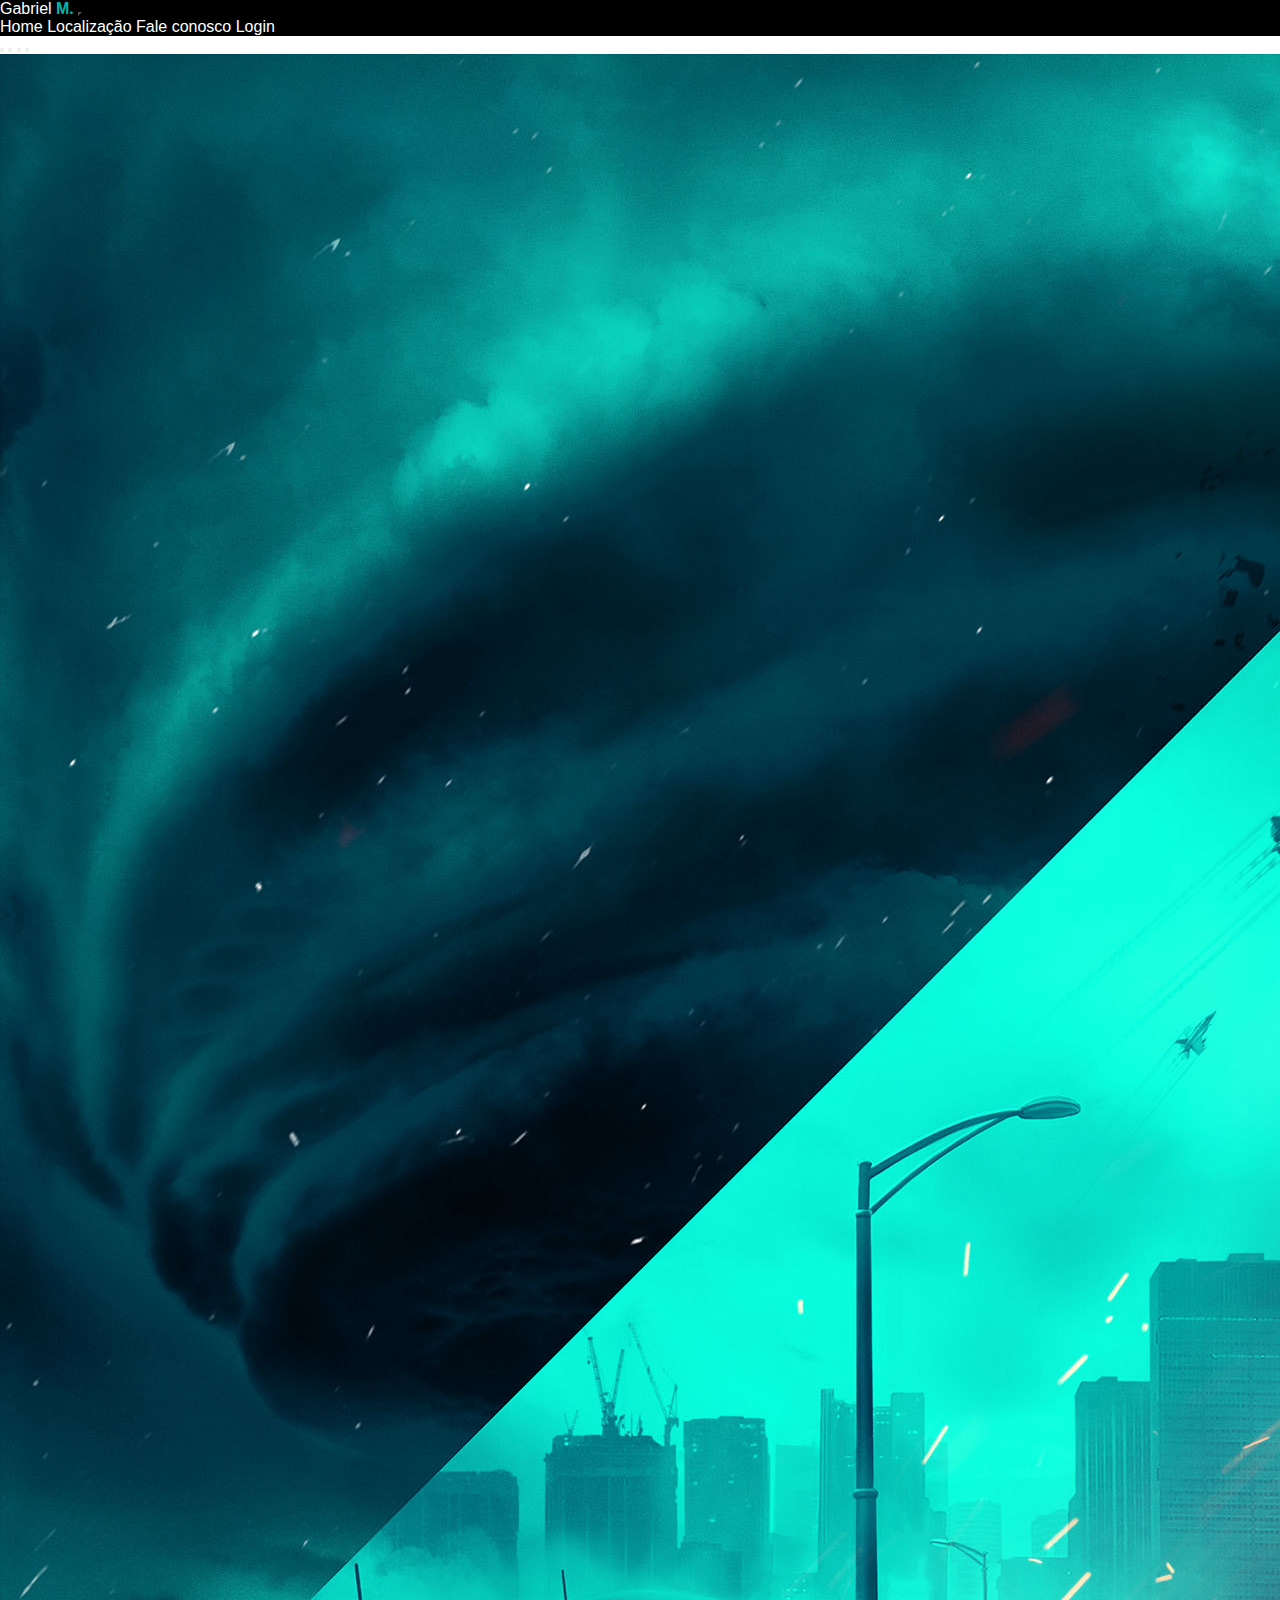
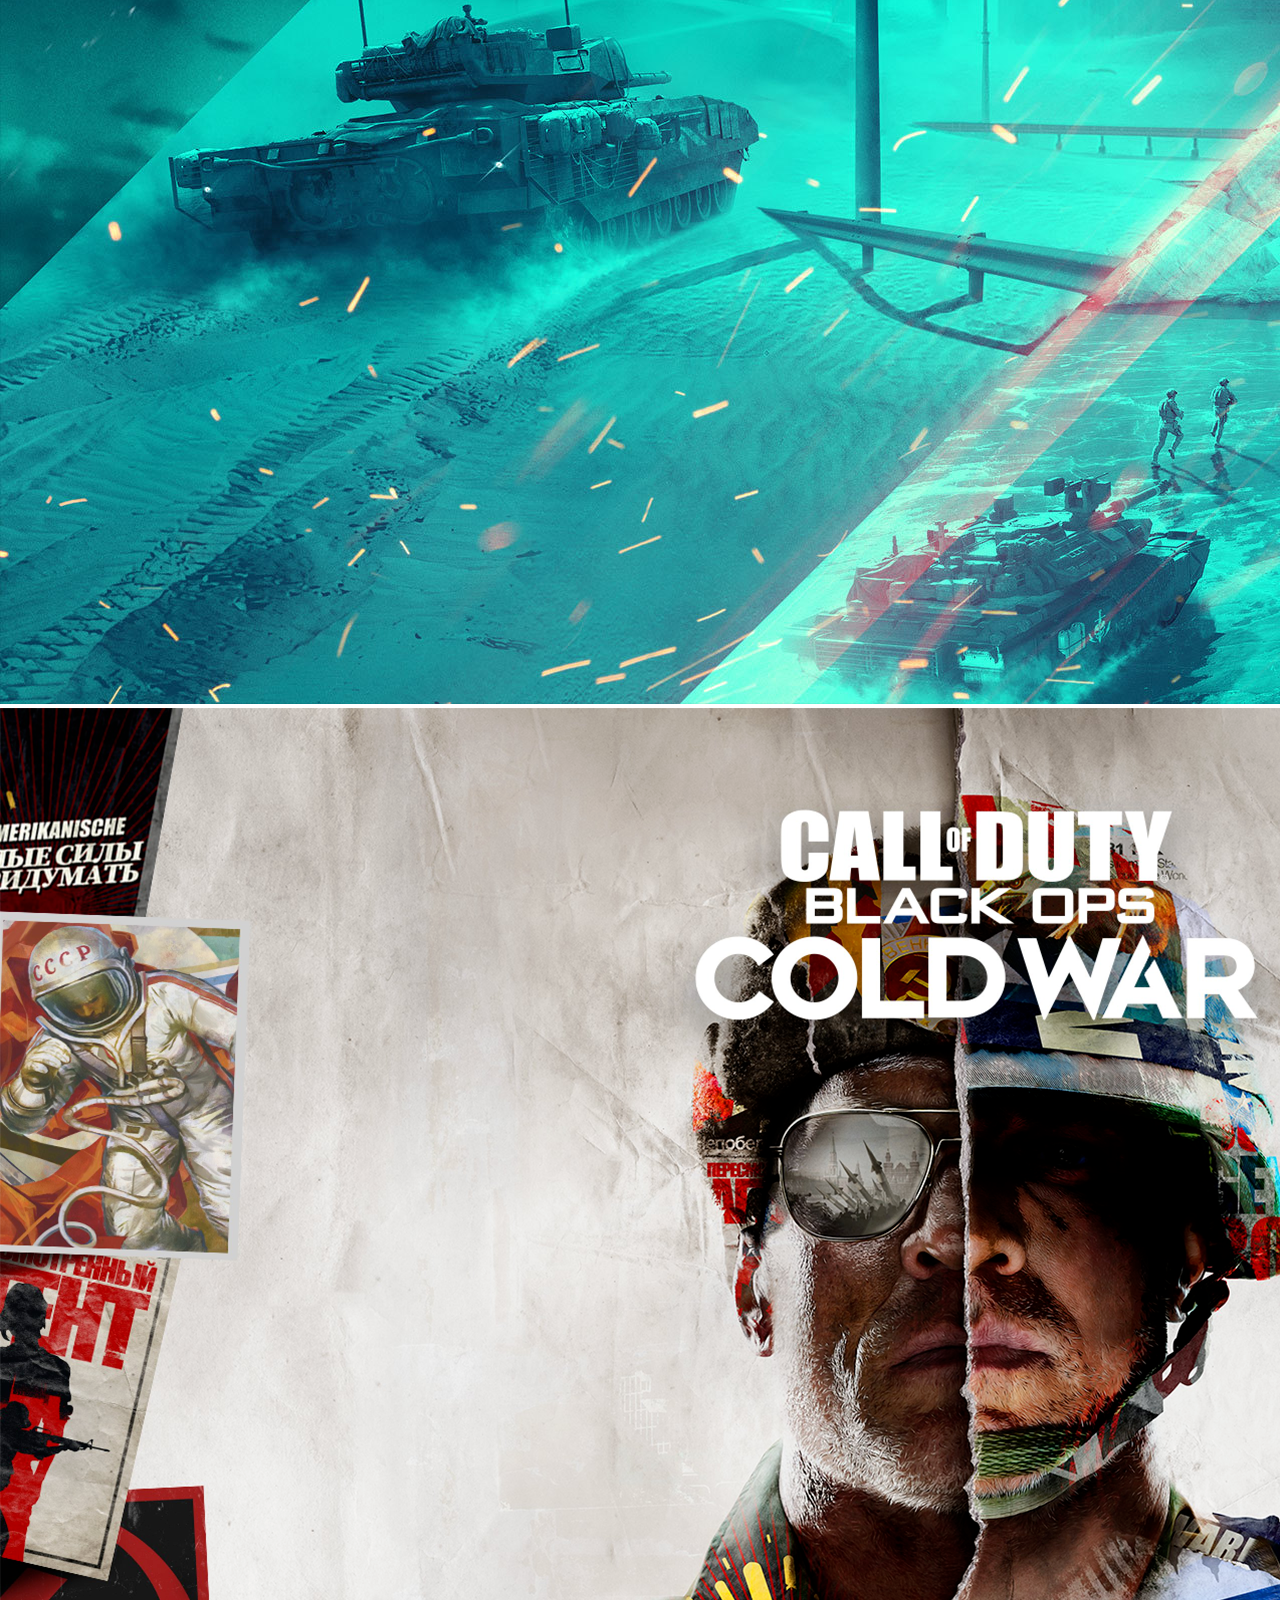
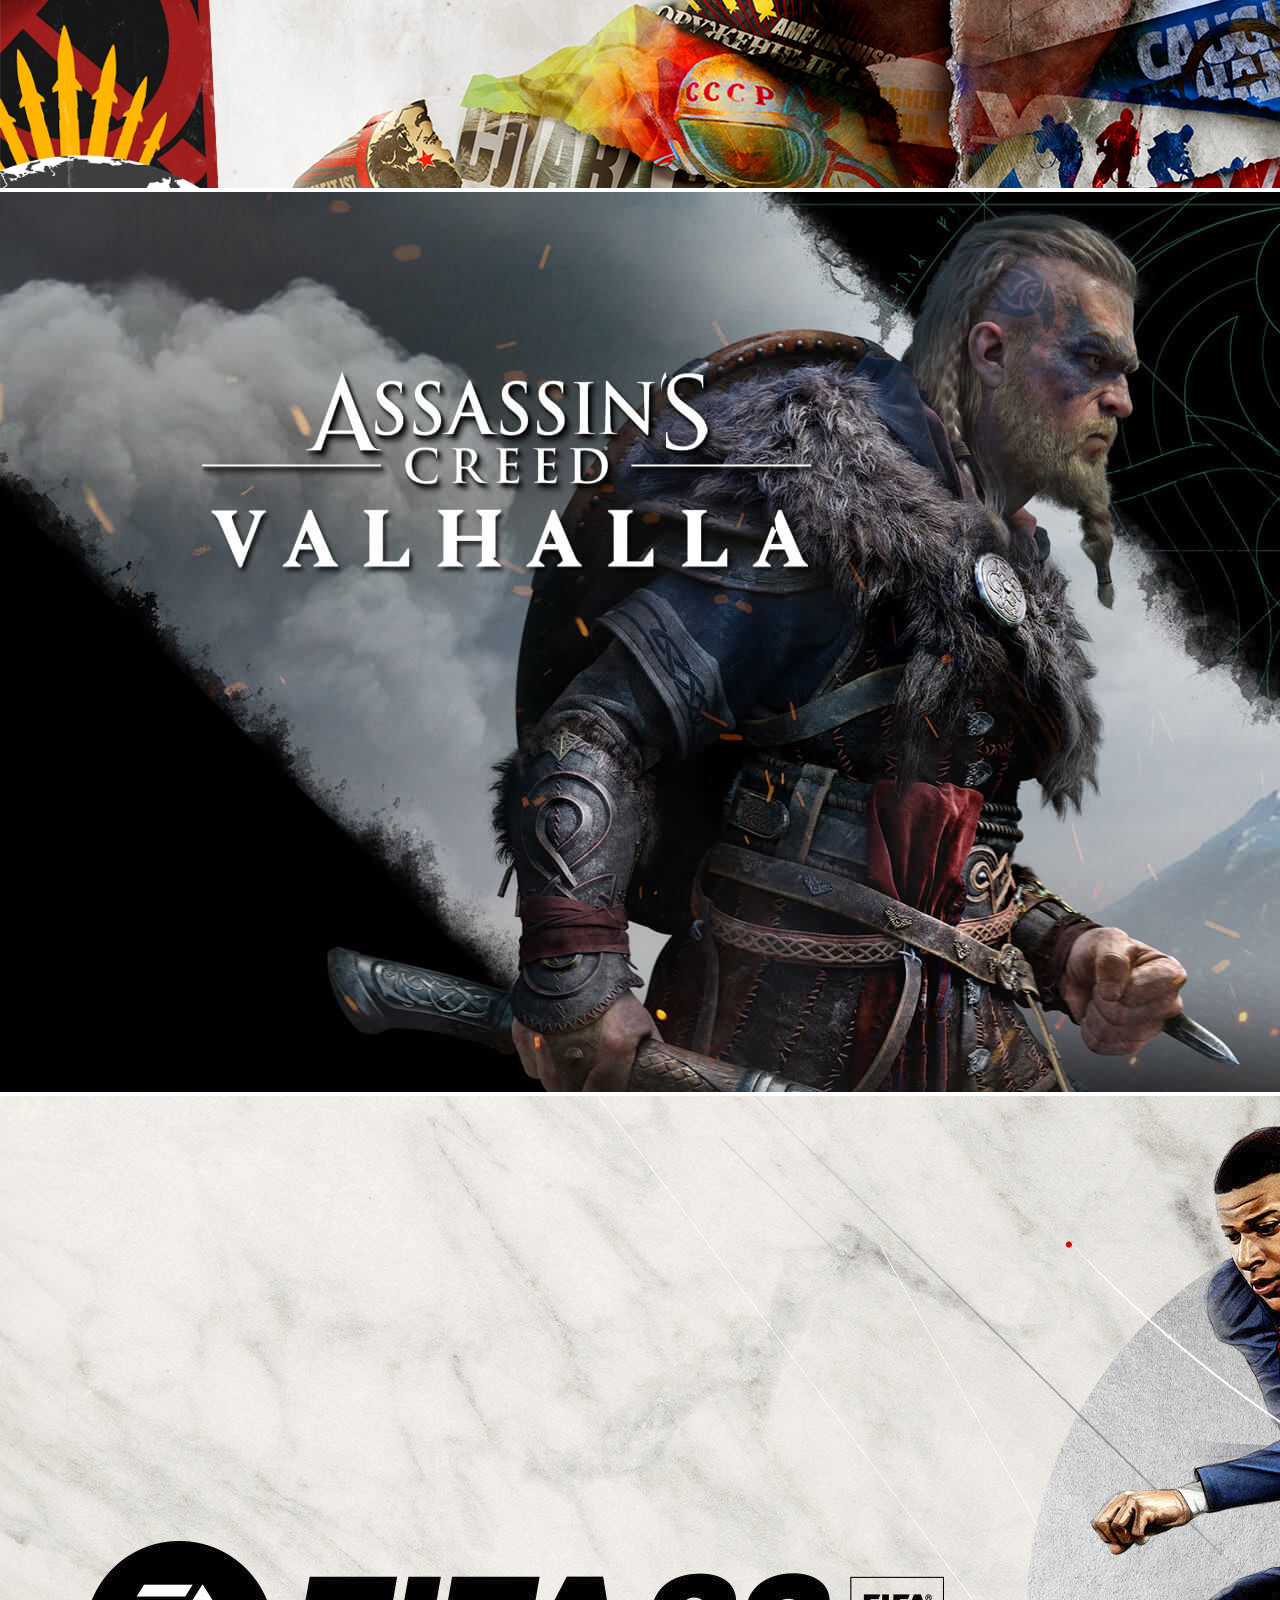
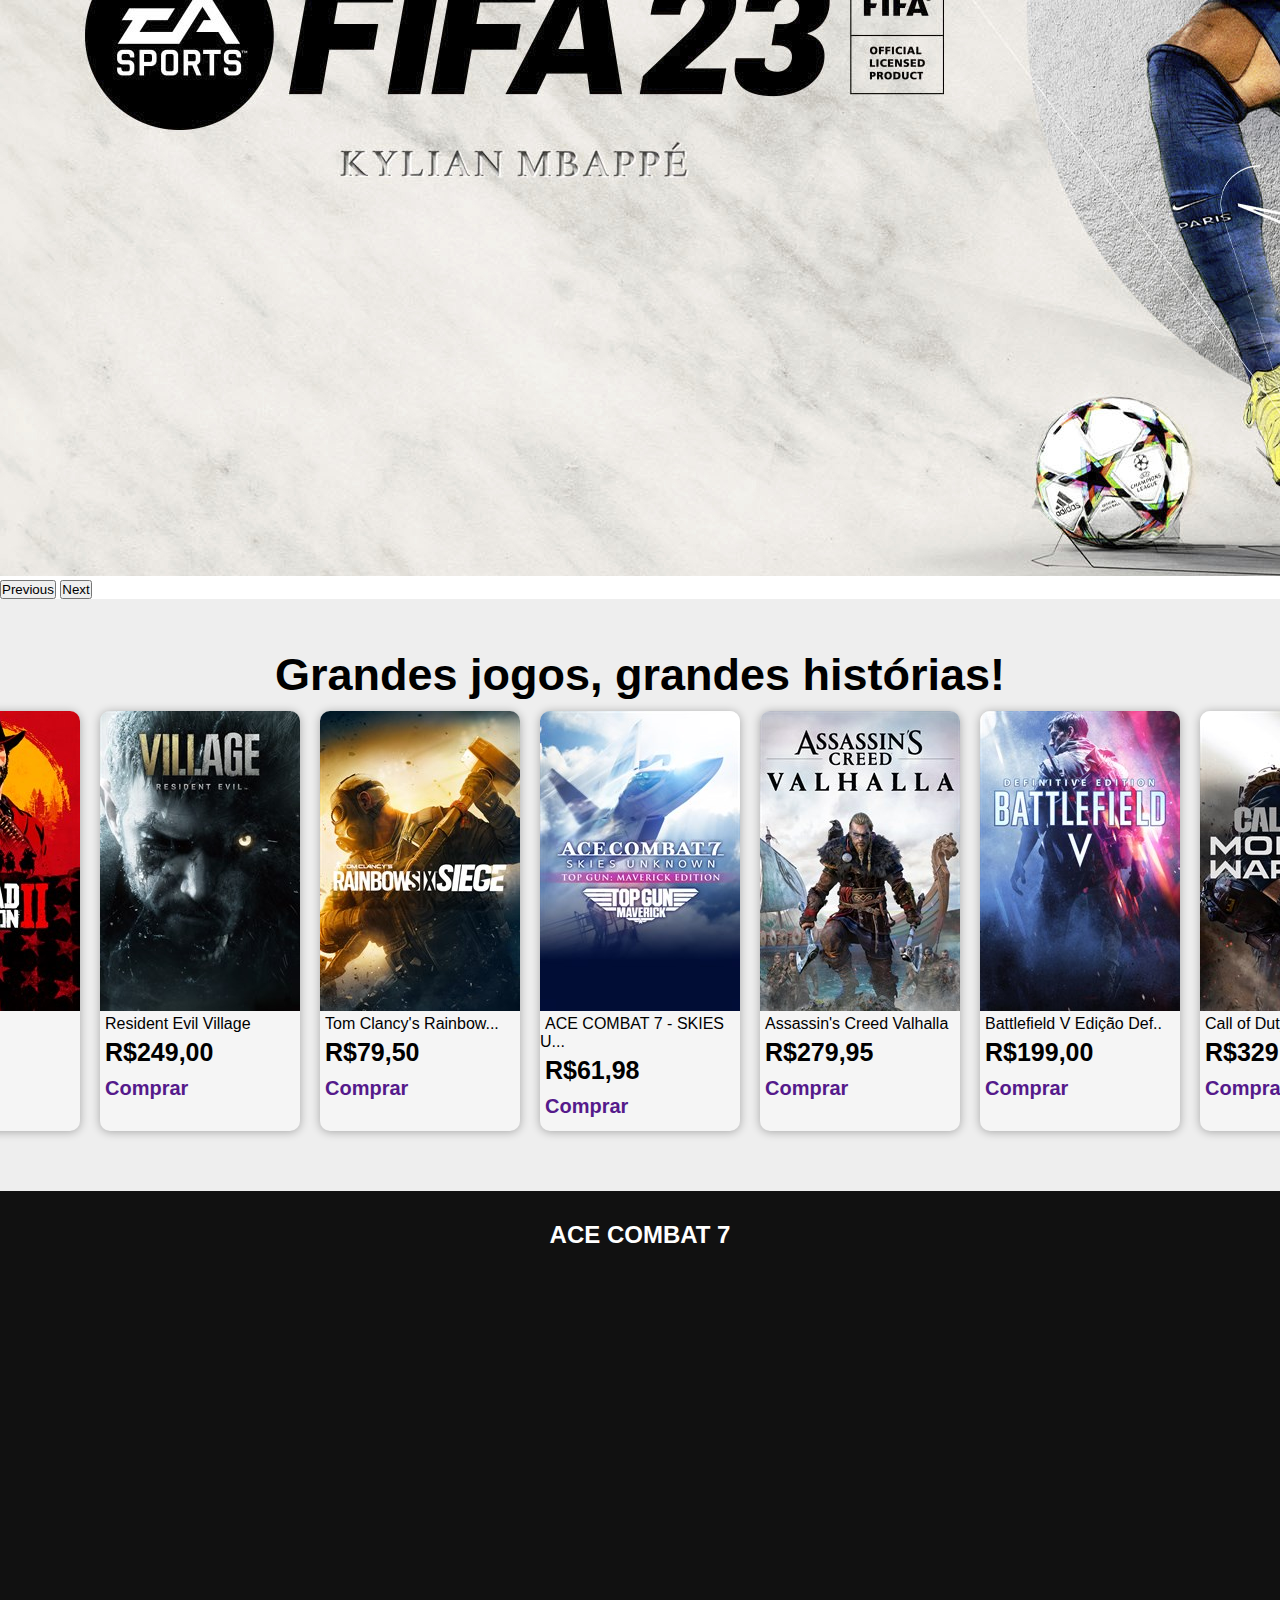
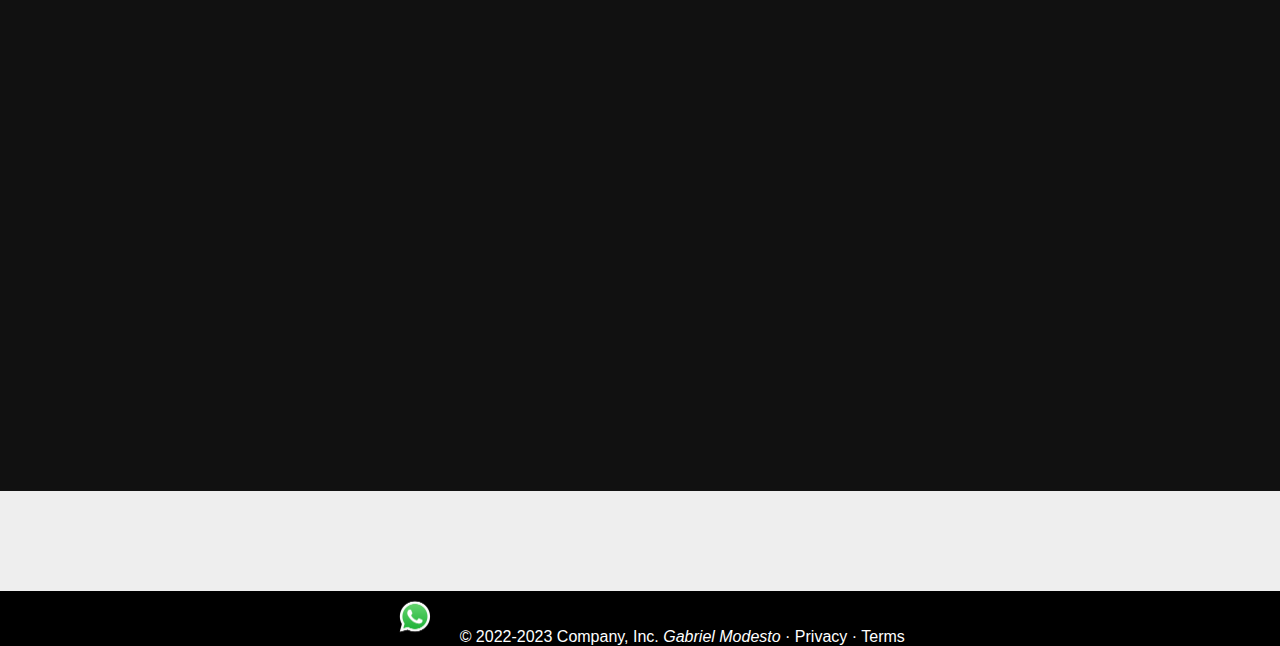
<file: Catalogo de Games/index.html>
<!DOCTYPE html>
<html lang="pt-br">
<head>
    <meta charset="UTF-8">
    <meta http-equiv="X-UA-Compatible" content="IE=edge">
    <meta name="viewport" content="width=device-width, initial-scale=1.0">
    <title>Gabriel M.</title>
    <link href="https://cdn.jsdelivr.net/npm/bootstrap@5.2.3/dist/css/bootstrap.min.css" rel="stylesheet" integrity="sha384-rbsA2VBKQhggwzxH7pPCaAqO46MgnOM80zW1RWuH61DGLwZJEdK2Kadq2F9CUG65" crossorigin="anonymous">
    <link rel="stylesheet" href="css/styleb.css">
    <style> @import url('https://fonts.googleapis.com/css2?family=Lato:wght@100;300;400;700;900&family=Poppins:wght@100;200;300;400;500;600;700;800;900&family=Roboto:wght@100;300;400;500;700&display=swap'); </style>

</head>
<body>


<!---**************************************************************************************************** MENU **-->
<nav class="navbar navbar-expand-lg fixed-top" >

    <div class="container-fluid">
      <a class="navbar-brand" href="#">Gabriel <span>M.</span></a>
      <button class="navbar-toggler" type="button" data-bs-toggle="collapse" data-bs-target="#navbarNavAltMarkup" aria-controls="navbarNavAltMarkup" aria-expanded="false" aria-label="Toggle navigation">
        <span class="navbar-toggler-icon"></span>
      </button>
      <div class="collapse navbar-collapse" id="navbarNavAltMarkup">
        <div class="navbar-nav">
          
          <a class="nav-link" href="index.html">Home</a>
          <a class="nav-link" href="localizacao.html">Localização</a>
          <a class="nav-link" href="#rodape">Fale conosco</a>
          <a class="nav-link" href="entrar.html">Login</a>

        </div>
      </div>
    </div>
  </nav>
    <!---***************************************-->



    <!--************************************************************************************ CARROSSEL INICIO --->
<div id="carouselExampleIndicators" class="carousel slide" data-bs-ride="true">
    
    <div class="carousel-indicators">
      <button type="button" data-bs-target="#carouselExampleIndicators" data-bs-slide-to="0" class="active" aria-current="true" aria-label="Slide 1"></button>
      <button type="button" data-bs-target="#carouselExampleIndicators" data-bs-slide-to="1" aria-label="Slide 2"></button>
      <button type="button" data-bs-target="#carouselExampleIndicators" data-bs-slide-to="2" aria-label="Slide 3"></button>
      <button type="button" data-bs-target="#carouselExampleIndicators" data-bs-slide-to="3" aria-label="Slide 4"></button>
    </div>
    <div class="carousel-inner">
      <div class="carousel-item active">
        <img src="img/BF.jpg" class="d-block w-100" alt="...">
      </div>
      <div class="carousel-item">
        <img src="img/COD1.png" class="d-block w-100" alt="...">
      </div>
      <div class="carousel-item">
        <img src="img/ASS1.jpg" class="d-block w-100" alt="...">
      </div>
      <div class="carousel-item">
        <img src="img/FIFA23.jpg" class="d-block w-100" alt="...">
      </div>
    </div>
    <button class="carousel-control-prev" type="button" data-bs-target="#carouselExampleIndicators" data-bs-slide="prev">
      <span class="carousel-control-prev-icon" aria-hidden="true"></span>
      <span class="visually-hidden">Previous</span>
    </button>
    <button class="carousel-control-next" type="button" data-bs-target="#carouselExampleIndicators" data-bs-slide="next">
      <span class="carousel-control-next-icon" aria-hidden="true"></span>
      <span class="visually-hidden">Next</span>
    </button>
  </div>
    <!---***************************************-->


<div class="containerbody">



    <div class="container">

        <div class="text-principal">
            <h2>
                Grandes jogos, grandes histórias!
            </h2>
        </div>


        <div class="container mt-4">

            <div class="row">

                <div class="col-12 col-md-6 lg-3">

                    <div class="card1">
                        <div class="imagem">
                            <a href="#"><img src="img/Assassin's Creed Odyssey.jpeg" alt=""></a>
                        </div>
                        <span> <a href="#">Assassin's Creed Odyssey</a> </span>
                        <h2>R$49,75</h2> 
                        <h4><a href="#">Comprar</a></h4> 
                    </div>

                </div>

                <div class="col-12 col-md-6 lg-3">
                    <div class="card1">
                        <div class="imagem">
                            <a href="#"><img src="img/Battlefield 2042.jpeg" alt=""></a>
                        </div>
                        <span> <a href="#">Battlefield 2042</a> </span>
                        <h2>R$299,00</h2> 
                        <h4><a href="">Comprar</a></h4> 
                    </div>
                </div>

                <div class="col-12 col-md-6 lg-3">
                    <div class="card1">
                        <div class="imagem">
                            <a href="#"><img src="img/Call of Duty - Black Ops Cold War.jpeg" alt=""></a>
                        </div>
                        <span> <a href="#">Call of Duty - Black Ops...</a> </span>
                        <h2>R$279,95</h2> 
                        <h4><a href="">Comprar</a></h4> 
                    </div>
                </div>

                <div class="col-12 col-md-6 lg-3">
                    <div class="card1">
                        <div class="imagem">
                            <a href="#"><img src="img/Call of Duty - Modern Warfare II - Pacote Multigeração.jpeg" alt=""></a>
                        </div>
                        <span> <a href="#">Call of Duty - Modern w...</a> </span>
                        <h2>R$299,00</h2> 
                        <h4><a href="">Comprar</a></h4> 
                    </div>
                </div>

                <div class="col-12 col-md-6 lg-3">
                    <div class="card1">
                        <div class="imagem">
                            <a href="#"><img src="img/DayZ.jpeg" alt=""></a>
                        </div>
                        <span> <a href="#">DayZ</a> </span>
                        <h2>R$184,95</h2> 
                        <h4><a href="">Comprar</a></h4> 
                    </div>
                </div>

                <div class="col-12 col-md-6 lg-3">
                    <div class="card1">
                        <div class="imagem">
                            <a href="#"><img src="img/EA SPORTS FIFA 23 Edição Standard para Xbox One.jpeg" alt=""></a>
                        </div>
                        <span> <a href="#">EA SPORTS FIFA 23 Edi...</a> </span>
                        <h2>R$399,00</h2> 
                        <h4><a href="">Comprar</a></h4> 
                    </div>
                </div>
                
                <div class="col-12 col-md-6 lg-3">
                    <div class="card1">
                        <div class="imagem">
                            <a href="#"><img src="img/Far Cry Primal - Apex Edition.jpeg" alt=""></a>
                        </div>
                        <span> <a href="#">Far Cry Primal</a> </span>
                        <h2>R$69,99</h2> 
                        <h4><a href="">Comprar</a></h4> 
                    </div>
                </div>
                
                <div class="col-12 col-md-6 lg-3">
                    <div class="card1">
                        <div class="imagem">
                            <a href="#"><img src="img/Metro - Last Light Redux.jpeg" alt=""></a>
                        </div>
                        <span> <a href="#">Metro - Last Light Redux</a> </span>
                        <h2>R$39,99</h2> 
                        <h4><a href="">Comprar</a></h4> 
                    </div>
                </div>
    
                <div class="col-12 col-md-6 lg-3">
                        
                    <div class="card1">
                        <div class="imagem">
                            <a href="#"><img src="img/RED DEAD REDEMPTION 2.jpeg" alt=""></a>
                        </div>
                        <span> <a href="#">RED DEAD REDEMPTION...</a> </span>
                        <h2>R$249,95</h2> 
                        <h4><a href="">Comprar</a></h4> 
                    </div>
                </div>
    
                <div class="col-12 col-md-6 lg-3">
                    <div class="card1">
                        <div class="imagem">
                            <a href="#"><img src="img/resident Evil Village.jpeg" alt=""></a>
                        </div>
                        <span> <a href="#">Resident Evil Village</a> </span>
                        <h2>R$249,00</h2> 
                        <h4><a href="">Comprar</a></h4> 
                    </div>   
                </div>
    
                <div class="col-12 col-md-6 lg-3">
                    <div class="card1">
                        <div class="imagem">
                            <a href="#"><img src="img/Tom Clancy's Rainbow Six Siege.jpeg" alt=""></a>
                        </div>
                        <span> <a href="#">Tom Clancy's Rainbow...</a> </span>
                        <h2>R$79,50</h2> 
                        <h4><a href="">Comprar</a></h4> 
                    </div>  
                </div>
    
                <div class="col-12 col-md-6 lg-3">
                    <div class="card1">
                        <div class="imagem">
                            <a href="#"><img src="img/ACE COMBAT 7 -  SKIES UNKNOWN - TOP GUN - MAVERICK EDITION.jpeg" alt=""></a>
                        </div>
                        <span> <a href="#">ACE COMBAT 7 - SKIES U...</a> </span>
                        <h2>R$61,98</h2> 
                        <h4><a href="">Comprar</a></h4> 
                    </div>  
                </div>
    
                <div class="col-12 col-md-6 lg-3">
                    <div class="card1">
                        <div class="imagem">
                            <a href="#"><img src="img/Assassin's Creed Valhalla.jpeg" alt=""></a>
                        </div>
                        <span> <a href="#">Assassin's Creed Valhalla</a> </span>
                        <h2>R$279,95</h2> 
                        <h4><a href="">Comprar</a></h4> 
                    </div>  
                </div>
    
                <div class="col-12 col-md-6 lg-3">
                    <div class="card1">
                        <div class="imagem">
                            <a href="#"><img src="img/Battlefield V Edição Definitiva.jpeg" alt=""></a>
                        </div>
                        <span> <a href="#">Battlefield V Edição Def..</a> </span>
                        <h2>R$199,00</h2> 
                        <h4><a href="">Comprar</a></h4> 
                    </div> 
                </div>
    
                <div class="col-12 col-md-6 lg-3">
                    <div class="card1">
                        <div class="imagem">
                            <a href="#"><img src="img/Call of Duty - Modern Warfare - Edição Digital Padrão.jpeg" alt=""></a>
                        </div>
                        <span> <a href="#">Call of Duty - Modern W...</a> </span>
                        <h2>R$329,00</h2> 
                        <h4><a href="">Comprar</a></h4> 
                    </div>
                </div>
    
                <div class="col-12 col-md-6 lg-3">
                    <div class="card1">
                        <div class="imagem">
                            <a href="#"><img src="img/Cyberpunk 2077.jpeg" alt=""></a>
                        </div>
                        <span> <a href="#">Cyberpunk 2077</a> </span>
                        <h2>R$249,00</h2> 
                        <h4><a href="">Comprar</a></h4> 
                    </div> 
                </div>
    
                <div class="col-12 col-md-6 lg-3">
                    <div class="card1">
                        <div class="imagem">
                            <a href="#"><img src="img/Dying Light - The Following - Edição Aprimorada.jpeg" alt=""></a>
                        </div>
                        <span> <a href="#">Dying Light - The Fol...</a> </span>
                        <h2>R$15,75</h2> 
                        <h4><a href="">Comprar</a></h4> 
                    </div>  
                </div>
    
                <div class="col-12 col-md-6 lg-3">
                    <div class="card1">
                        <div class="imagem">
                            <a href="#"><img src="img/Far Cry 6.jpeg" alt=""></a>
                        </div>
                        <span> <a href="#">Far Cry 6</a> </span>
                        <h2>R$92,38</h2> 
                        <h4><a href="">Comprar</a></h4> 
                    </div> 
                </div>
    
                <div class="col-12 col-md-6 lg-3">
                    <div class="card1">
                        <div class="imagem">
                            <a href="#"><img src="img/Grand Theft Auto V - Edição Premium.jpeg" alt=""></a>
                        </div>
                        <span> <a href="#">Grand Theft Auto V</a> </span>
                        <h2>R$149,95</h2> 
                        <h4><a href="">Comprar</a></h4> 
                    </div>
                </div>
    
                <div class="col-12 col-md-6 lg-3">
                    <div class="card1">
                        <div class="imagem">
                            <a href="#"><img src="img/Metro Exodus.jpeg" alt=""></a>
                        </div>
                        <span> <a href="#">Metro Exodus</a> </span>
                        <h2>R$134,90</h2> 
                        <h4><a href="">Comprar</a></h4> 
                    </div> 
                </div>
    
                <div class="col-12 col-md-6 lg-3">
                    <div class="card1">
                        <div class="imagem">
                            <a href="#"><img src="img/RESIDENT EVIL 2.jpeg" alt=""></a>
                        </div>
                        <span> <a href="#">RESIDENT EVIL 2</a> </span>
                        <h2>R$41,80</h2> 
                        <h4><a href="">Comprar</a></h4> 
                    </div>
                </div>
    
                <div class="col-12 col-md-6 lg-3">
                    <div class="card1">
                        <div class="imagem">
                            <a href="#"><img src="img/Rise of the Tomb Raider - aniversário de 20 anos.jpeg" alt=""></a>
                        </div>
                        <span> <a href="#">Rise of the Tomb Raider</a> </span>
                        <h2>R$129,95</h2> 
                        <h4><a href="">Comprar</a></h4> 
                    </div>
                </div>
    
                <div class="col-12 col-md-6 lg-3">
                    <div class="card1">
                        <div class="imagem">
                            <a href="#"><img src="img/Watch Dogs Legion.jpeg" alt=""></a>
                        </div>
                        <span> <a href="#">Watch Dogs Legion</a> </span>
                        <h2>R$199,00</h2> 
                        <h4><a href="">Comprar</a></h4> 
                    </div>
                </div>

            </div> 
            
        </div>
    
    </div>


    



    <div class="lancamento">
        <h2>ACE COMBAT 7</h2>
        <div class="video">
            <center><iframe src="https://www.youtube.com/embed/A9QBFErOIH4" title="YouTube video player" frameborder="0" allow="accelerometer; autoplay; clipboard-write; encrypted-media; gyroscope; picture-in-picture; web-share" allowfullscreen></iframe></center>
        </div>
    </div>

    <!-- width="560" height="315"  -->


    <footer class="rodape" id="rodape">
        <p> <a href="https://web.whatsapp.com/"> <img src="img/whatsapp.png" width="80px"></a>   &copy; 2022-2023 Company, Inc. <i>Gabriel Modesto</i> &middot; <a href="#">Privacy</a> &middot; <a href="#">Terms</a></p>
      </footer>
    </main>
   


    <script src="https://cdn.jsdelivr.net/npm/bootstrap@5.2.3/dist/js/bootstrap.bundle.min.js" integrity="sha384-kenU1KFdBIe4zVF0s0G1M5b4hcpxyD9F7jL+jjXkk+Q2h455rYXK/7HAuoJl+0I4" crossorigin="anonymous"></script>
</body>
</html>
</file>
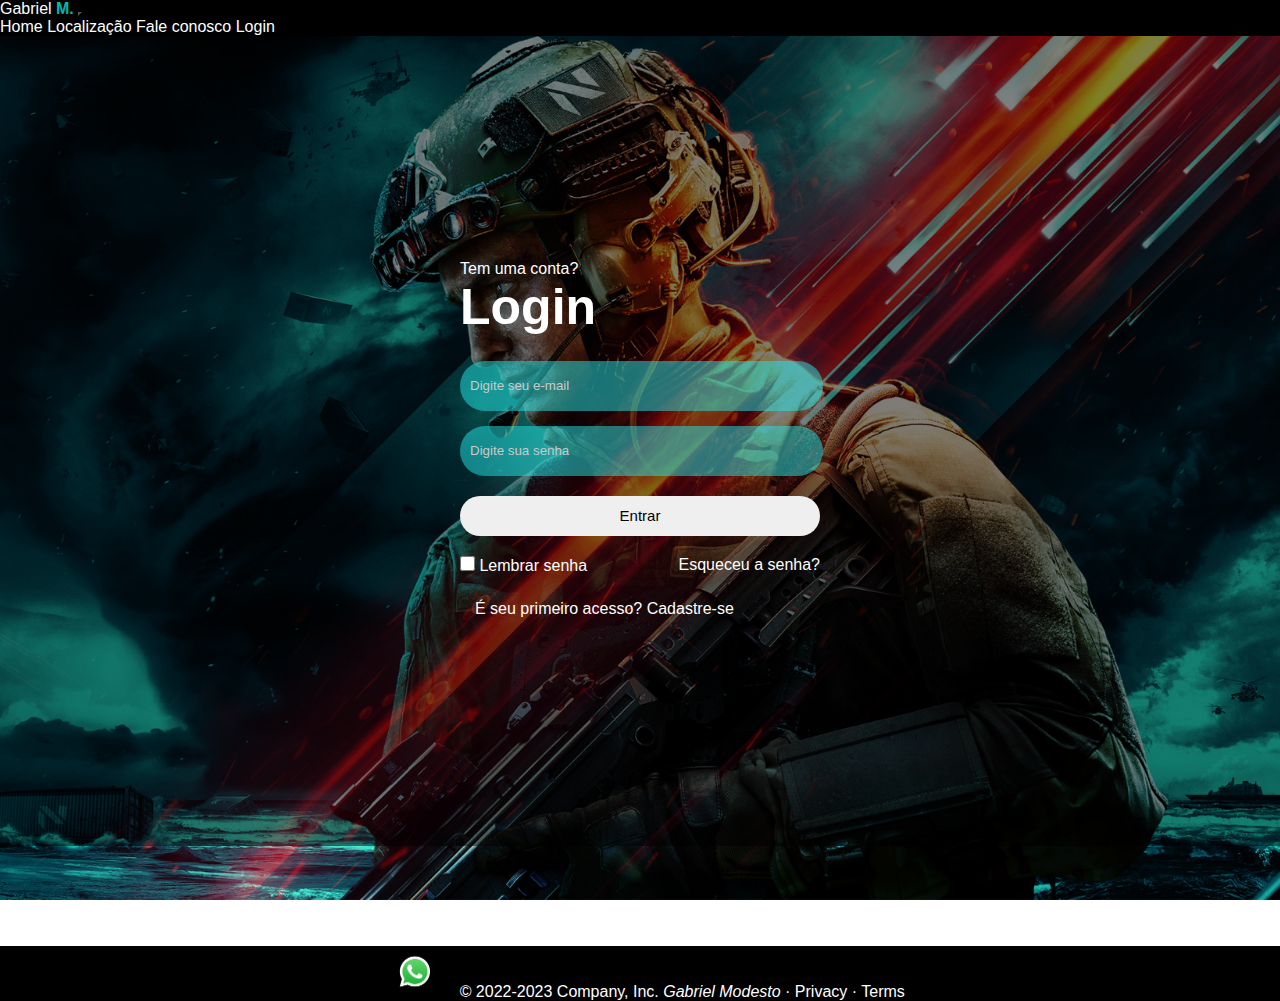
<file: Catalogo de Games/entrar.html>
<!DOCTYPE html>
<html lang="pt-br">
<head>
    <meta charset="UTF-8">
    <meta http-equiv="X-UA-Compatible" content="IE=edge">
    <meta name="viewport" content="width=device-width, initial-scale=1.0">
    <title>Entrar</title>
    <link href="https://cdn.jsdelivr.net/npm/bootstrap@5.2.3/dist/css/bootstrap.min.css" rel="stylesheet" integrity="sha384-rbsA2VBKQhggwzxH7pPCaAqO46MgnOM80zW1RWuH61DGLwZJEdK2Kadq2F9CUG65" crossorigin="anonymous">
    <link rel="stylesheet" href="css/styleb.css">
</head>
<body>


<!---**************************************************************************************************** MENU **-->
<nav class="navbar navbar-expand-lg fixed-top" >

    <div class="container-fluid">
      <a class="navbar-brand" href="#">Gabriel <span>M.</span></a>
      <button class="navbar-toggler" type="button" data-bs-toggle="collapse" data-bs-target="#navbarNavAltMarkup" aria-controls="navbarNavAltMarkup" aria-expanded="false" aria-label="Toggle navigation">
        <span class="navbar-toggler-icon"></span>
      </button>
      <div class="collapse navbar-collapse" id="navbarNavAltMarkup">
        <div class="navbar-nav">
          
          <a class="nav-link" href="index.html">Home</a>
          <a class="nav-link" href="localizacao.html">Localização</a>
          <a class="nav-link" href="#rodape">Fale conosco</a>
          <a class="nav-link" href="entrar.html">Login</a>

        </div>
      </div>
    </div>
  </nav>
<!---***************************************-->
<div class="container-entrar">



    <section id="principal" >

        <div id="area-menu">
            
    
            <div class="titulo">
                <span>Tem uma conta?</span>
                <header>Login</header>
            </div>
    
            <div id="input-email">
                <input type="email" name="email" class="input" placeholder="Digite seu e-mail" required >
            </div>
            
            <div id="input-senha">
                <input type="password" name="password" class="input" placeholder="Digite sua senha" required>
            </div>
    
            <div id="input-entrar">
                <input type="submit" value="Entrar">
            </div>
    
            <div class="opcoes">
            
                <div id="input-check">
                    <input type="checkbox" name="checkbox">
                    <label for="">Lembrar senha</label>
                </div>
                
                <div class="esqueceu">
                    <a href="#">Esqueceu a senha?</a>
                </div>
            
            </div>
    
            <div class="cadastro">
                É seu primeiro acesso? <a href="#">Cadastre-se</a>
            </div>
    
        </div>
    
    
    
    </section>


    <footer class="rodape" id="rodape">
        <p> <a href="https://web.whatsapp.com/"> <img src="img/whatsapp.png" width="80px"></a>   &copy; 2022-2023 Company, Inc. <i>Gabriel Modesto</i> &middot; <a href="#">Privacy</a> &middot; <a href="#">Terms</a></p>
      </footer>
    </main>


    <script src="https://cdn.jsdelivr.net/npm/bootstrap@5.2.3/dist/js/bootstrap.bundle.min.js" integrity="sha384-kenU1KFdBIe4zVF0s0G1M5b4hcpxyD9F7jL+jjXkk+Q2h455rYXK/7HAuoJl+0I4" crossorigin="anonymous"></script>
</body>
</html>
</file>
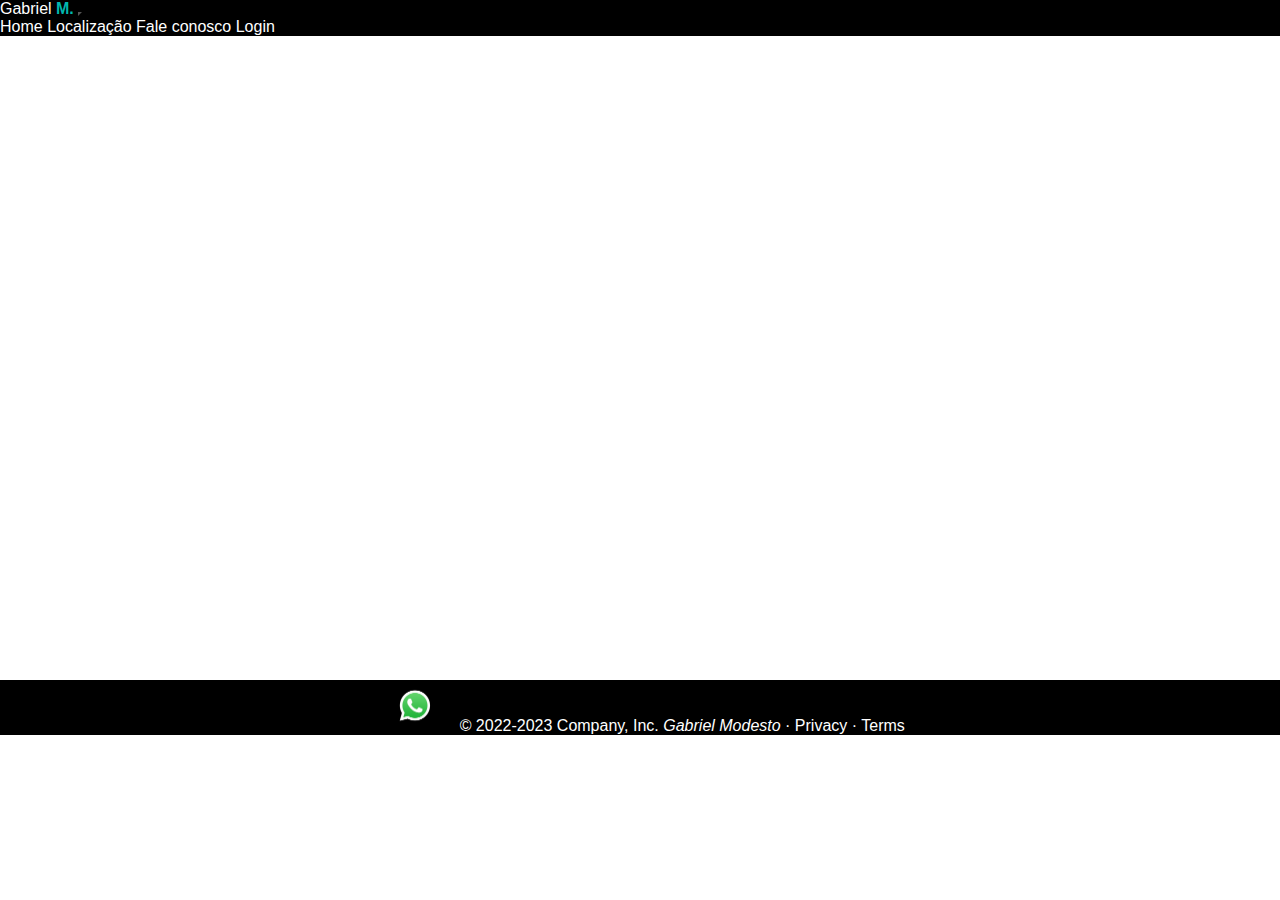
<file: Catalogo de Games/localizacao.html>
<!DOCTYPE html>
<html lang="pt-br">
<head>
    <meta charset="UTF-8">
    <meta http-equiv="X-UA-Compatible" content="IE=edge">
    <meta name="viewport" content="width=device-width, initial-scale=1.0">
    <title>Localização</title>
    <link href="https://cdn.jsdelivr.net/npm/bootstrap@5.2.3/dist/css/bootstrap.min.css" rel="stylesheet" integrity="sha384-rbsA2VBKQhggwzxH7pPCaAqO46MgnOM80zW1RWuH61DGLwZJEdK2Kadq2F9CUG65" crossorigin="anonymous">
    <link rel="stylesheet" href="css/styleb.css">
</head>
<body>


<!---**************************************************************************************************** MENU **-->
<nav class="navbar navbar-expand-lg fixed-top" >

    <div class="container-fluid">
      <a class="navbar-brand" href="#">Gabriel <span>M.</span></a>
      <button class="navbar-toggler" type="button" data-bs-toggle="collapse" data-bs-target="#navbarNavAltMarkup" aria-controls="navbarNavAltMarkup" aria-expanded="false" aria-label="Toggle navigation">
        <span class="navbar-toggler-icon"></span>
      </button>
      <div class="collapse navbar-collapse" id="navbarNavAltMarkup">
        <div class="navbar-nav">
          
          <a class="nav-link" href="index.html">Home</a>
          <a class="nav-link" href="localizacao.html">Localização</a>
          <a class="nav-link" href="#rodape">Fale conosco</a>
          <a class="nav-link" href="entrar.html">Login</a>

        </div>
      </div>
    </div>
  </nav>
<!---***************************************-->
<div class="container">

    <div class="local">
        <iframe src="https://www.google.com/maps/embed?pb=!1m14!1m8!1m3!1d14703.926096499!2d-43.3419793!3d-22.8771409!3m2!1i1024!2i768!4f13.1!3m3!1m2!1s0x0%3A0x85d6de09980a6ed9!2sSenac%20Madureira!5e0!3m2!1spt-BR!2sbr!4v1675621529548!5m2!1spt-BR!2sbr" width="600" height="450" style="border:0;" allowfullscreen="" loading="lazy" referrerpolicy="no-referrer-when-downgrade"></iframe>
    </div>
 


</div>


<footer class="rodape" id="rodape">
    <p> <a href="https://web.whatsapp.com/"> <img src="img/whatsapp.png" width="80px"></a>   &copy; 2022-2023 Company, Inc. <i>Gabriel Modesto</i> &middot; <a href="#">Privacy</a> &middot; <a href="#">Terms</a></p>
  </footer>
</main>


    <script src="https://cdn.jsdelivr.net/npm/bootstrap@5.2.3/dist/js/bootstrap.bundle.min.js" integrity="sha384-kenU1KFdBIe4zVF0s0G1M5b4hcpxyD9F7jL+jjXkk+Q2h455rYXK/7HAuoJl+0I4" crossorigin="anonymous"></script>
</body>
</html>
</file>
<file: Catalogo de Games/css/styleb.css>
*{
    margin: 0;
    padding: 0;
    text-decoration: none;
    font-family:'Segoe UI', Tahoma, Geneva, Verdana, sans-serif;
}



/************************************************** NAV BAR**/
.navbar{
    background-color: black;

}

.navbar-nav a{
    color: white;
}

.navbar-nav a:visited{
    color: white
}

.navbar-nav a:hover{
    color: tomato;
}

.navbar-brand:hover{
    color: white;
}

.navbar-brand{
    font-weight: 300;
    color: white;
}

.navbar-brand span{
    font-weight: 700;
    color: rgb(0, 184, 174);
}

.navbar-toggler{
    background-color: rgba(255, 255, 255, 0.9);

}


/****************************************************/



.rodape{
    display: flex;
    background-color: black;
    color: white;
    justify-content: center;
    margin-top: 100px;
}

.rodape a{
    text-decoration: none;
    color: white;
}


.container{
    display: flex;
    flex-direction: column;
}

.containerbody{
    background-color: rgb( 245, 245, 245);
    background-color: rgb(238, 238, 238);
}

.container-principal{
    /* border: 1px solid blue; */
    width: 100%;
    display: flex;
    flex-direction: column;
    margin-top: 100px;
    /* text-align: center; */
    align-items: center;
    /* margin-left: 50px; */
}

.games{
    margin-left: 50px;
}

.cards{
    display: flex;
    flex-wrap: wrap;
    justify-content: center;
    /* margin-left: 100px; */
}

.card1{
    /* border: 1px solid black; */
    background-color: rgb( 245, 245, 245);
    border-radius: 10px;
    width: 200px;
    height: 420px;
    margin: 10px 10px;
    transition: all 0.2s;
    box-shadow: 0px 1px 10px rgba(0, 0, 0, 0.3)
    
}

.card1:hover{
    transform: scale(1.05);
    transition: all 0.2s;
    z-index: 2;
    background-color: rgb( 245, 245, 245);
    box-shadow: 5px 5px 10px rgba(0, 0, 0, 0.3)
}


.imagem img{
    width: 100%;
    border-radius: 10px 10px 0px 0px;
}

.row{
    /* background-color: beige; */
    width: auto;
    align-items: center;
    display: flex;
    justify-content: center;
}


.col-12{
    /* background-color: aqua; */
    width: auto;
    /* border: 1px solid red; */
    /* border-radius: 30px; */
}

.card1 h2 , .card1 h4, .card1 span{
    padding: 5px;
}

.card1 span a{
    color: black;
}

.card1 h4{
    font-size: 20px;
}

.card1 h2{
    font-weight: 700;
    font-size: 25px;
}

.destaque img{
    width: 100%;

}

.text-principal{
    align-items: center;
    text-align: center;
    width: 100%;
    font-size: 30px;
    margin-top: 50px;
    /* background-color: aqua; */
}

.text-principal h2{
    font-size: 1.5em;
    font-weight: 700;
}

.card1 h4 a:hover{
    color: tomato;
    transition: all 0.3s;
}

.rodape{
    display: flex;
    background-color: black;
    color: white;
    justify-content: center;
    margin-top: 100px;
}

.rodape a{
    text-decoration: none;
    color: white;
    text-align: center;
}

.rodape{
    text-align: center;
    align-items: center;
    display: flex;
    justify-content: center;
    justify-items: center;
}

.local iframe{
    width: 100%;
    margin-top: 90px;
}
.lancamento{
    color: white;
    background-color: #111;
    text-align: center;
    margin-top: 50px;
    height: 100vh;

}

.lancamento h2{
    margin: 30px;
    padding: 30px;
}

.container-entrar{
    background-image: url(../img/entrar.jpg);
    background-size: cover;
    background-repeat: no-repeat;
    background-position: center;
    background-attachment: fixed;
    font-family: 'Lato', sans-serif;
    
}

#principal{
    /* background-color: antiquewhite; */
    display: flex;
    justify-content: center;
    align-items: center;
    min-height: 90vh;
    
        
}

#area-menu{
    width: 40vh;
    height: auto;
    color: white;

}

a{
    text-decoration: none;
}

.titulo span, #input-check label, .esqueceu a, .cadastro{
    font-size: medium;
    font-weight: 300;
}

.cadastro{
    padding: 5px 0px 5px 15px;
}

.titulo header{
    font-size: 50px;
    font-weight: 600;
    margin-bottom: 10px;
}

.input{
    width: 98%;
    height: 50px;
    border: none;
    border-radius: 30px;
    outline: none;
    padding: 0px 0px 0px 10px;
    margin-top: 15px;
    background: rgba(36, 230, 230, 0.5);
    
}

::placeholder{
    color: rgb(202, 202, 202);
}

#input-entrar input{
    margin-top: 20px;
    margin-bottom: 10px;
    width: 100%;
    height: 40px;
    border: 0;
    border-radius: 30px;
    font-size: 15px;
    transition: all 0.4s;
}

.opcoes{
    /* background-color: blue; */
    padding: 10px 0px 10px 0px;
    display: flex;
    justify-content: space-between;
    margin-top: 0px;
    margin-bottom: 10px;
}

#input-entrar input:hover{
    background-color: tomato;
    cursor: pointer;
    color: white;
    transition: all 0.3s;
}

.esqueceu a:hover, .cadastro a:hover{
    color: tomato;
}

#input-check input{
    width: 15px;
    height: 15px;
    border: 1px solid red;
}
.esqueceu a, .cadastro a{
    color: white;
}

#principal{
    background: rgba(0, 0, 0, 0.5);
    height: 100%;
}

#input-email input, #input-senha input{
    color: white;
}

.video iframe{
    min-width: 50%;
    min-height: 70vh;
    width: auto;
    height: auto;
}
</file>
